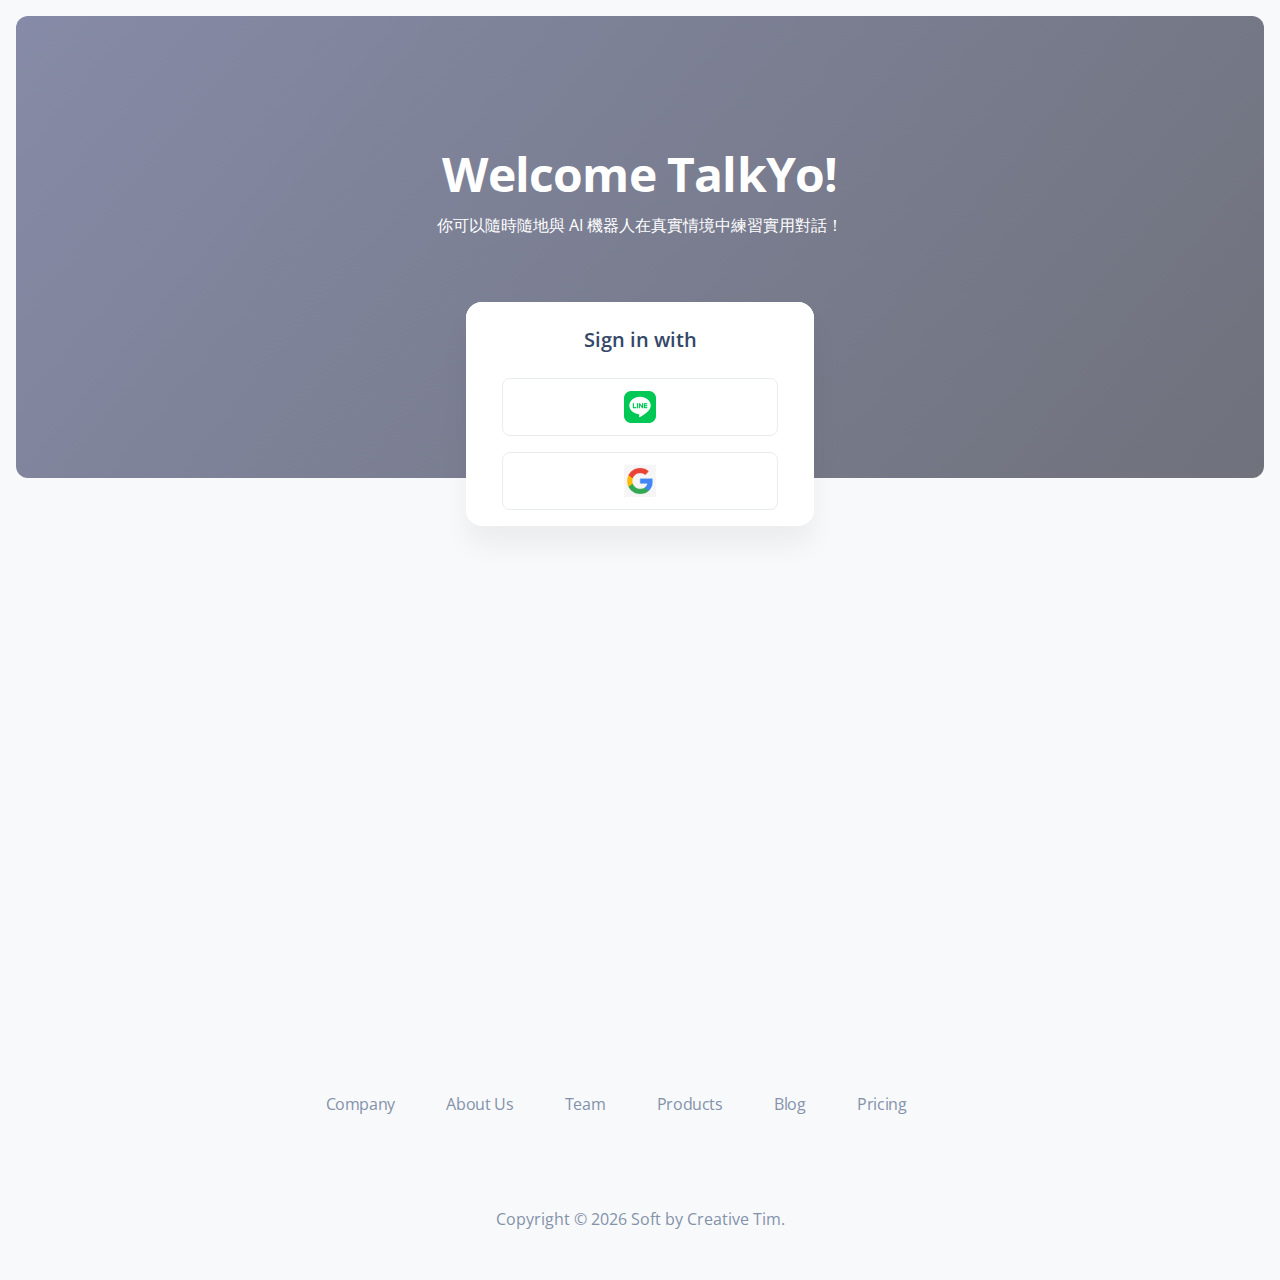
<file: src/main/resources/static/login.html>
<!--
=========================================================
* Soft UI Dashboard - v1.0.3
=========================================================

* Product Page: https://www.creative-tim.com/product/soft-ui-dashboard
* Copyright 2021 Creative Tim (https://www.creative-tim.com)
* Licensed under MIT (https://www.creative-tim.com/license)

* Coded by Creative Tim

=========================================================

* The above copyright notice and this permission notice shall be included in all copies or substantial portions of the Software.
-->
<!DOCTYPE html>
<html lang="en">

<head>
  <meta charset="utf-8" />
  <meta property="og:title" content="TalkYo">
  <meta property="og:description" content="TalkYo - 英文口說智慧學習，讓你更有自信開口說英文！">
  <meta property="og:url" content="https://gurula.cc/talkyo/index.html">
  <meta property="og:type" content="website">
  <meta property="og:image" content="img/favicon.png">
  <meta name="viewport" content="width=device-width, initial-scale=1, shrink-to-fit=no">
  <link rel="icon" type="image/png" href="img/favicon.png">
  <title>
    TalkYo
  </title>
  <!--     Fonts and icons     -->
  <link href="https://fonts.googleapis.com/css?family=Open+Sans:300,400,600,700" rel="stylesheet" />
  <!-- Nucleo Icons -->
  <link href="css/nucleo-icons.css" rel="stylesheet" />
  <link href="css/nucleo-svg.css" rel="stylesheet" />
  <!-- Font Awesome Icons -->
<!--  <script src="https://kit.fontawesome.com/42d5adcbca.js" crossorigin="anonymous"></script>-->
  <link href="css/nucleo-svg.css" rel="stylesheet" />
  <!-- CSS Files -->
  <link id="pagestyle" href="css/soft-ui-dashboard.css?v=1.0.3" rel="stylesheet" />
</head>

<body class="g-sidenav-show  bg-gray-100">
  <section class="min-vh-100 mb-8">
    <div class="page-header align-items-start min-vh-50 pb-11 m-3 border-radius-lg" style="padding-top: 5rem">
      <span class="mask bg-gradient-dark opacity-6"></span>
      <div class="container">
        <div class="row justify-content-center">
          <div class="col-lg-5 text-center mx-auto">
            <h1 class="text-white mb-2 mt-5">Welcome TalkYo!</h1>
            <p class="text-lead text-white">你可以隨時隨地與 AI 機器人在真實情境中練習實用對話！</p>
          </div>
        </div>
      </div>
    </div>
    <div class="container">
      <div class="row mt-lg-n10 mt-md-n11 mt-n10">
        <div class="col-xl-4 col-lg-5 col-md-7 mx-auto">
          <div class="card z-index-0">
            <div class="card-header text-center pt-4">
              <h5>Sign in with</h5>
            </div>
              <div class="row px-xl-5 px-sm-4 px-3 d-flex justify-content-center">
                  <a class="btn btn-outline-light w-100" href="oauth2/authorization/line">
                      <img src="img/LINE.png" style="width: 32px; height: 32px;">
                  </a>

                  <a class="btn btn-outline-light w-100" href="oauth2/authorization/google">
                      <img src="img/GOOGLE.png" style="width: 32px; height: 32px;">
                  </a>
              </div>
          </div>
        </div>
      </div>
    </div>
  </section>
  <!-- -------- START FOOTER 3 w/ COMPANY DESCRIPTION WITH LINKS & SOCIAL ICONS & COPYRIGHT ------- -->
  <footer class="footer py-5">
    <div class="container">
      <div class="row">
        <div class="col-lg-8 mb-4 mx-auto text-center">
          <a href="javascript:;" target="_blank" class="text-secondary me-xl-5 me-3 mb-sm-0 mb-2">
            Company
          </a>
          <a href="javascript:;" target="_blank" class="text-secondary me-xl-5 me-3 mb-sm-0 mb-2">
            About Us
          </a>
          <a href="javascript:;" target="_blank" class="text-secondary me-xl-5 me-3 mb-sm-0 mb-2">
            Team
          </a>
          <a href="javascript:;" target="_blank" class="text-secondary me-xl-5 me-3 mb-sm-0 mb-2">
            Products
          </a>
          <a href="javascript:;" target="_blank" class="text-secondary me-xl-5 me-3 mb-sm-0 mb-2">
            Blog
          </a>
          <a href="javascript:;" target="_blank" class="text-secondary me-xl-5 me-3 mb-sm-0 mb-2">
            Pricing
          </a>
        </div>
        <div class="col-lg-8 mx-auto text-center mb-4 mt-2">
          <a href="javascript:;" target="_blank" class="text-secondary me-xl-4 me-4">
            <span class="text-lg fab fa-dribbble"></span>
          </a>
          <a href="javascript:;" target="_blank" class="text-secondary me-xl-4 me-4">
            <span class="text-lg fab fa-twitter"></span>
          </a>
          <a href="javascript:;" target="_blank" class="text-secondary me-xl-4 me-4">
            <span class="text-lg fab fa-instagram"></span>
          </a>
          <a href="javascript:;" target="_blank" class="text-secondary me-xl-4 me-4">
            <span class="text-lg fab fa-pinterest"></span>
          </a>
          <a href="javascript:;" target="_blank" class="text-secondary me-xl-4 me-4">
            <span class="text-lg fab fa-github"></span>
          </a>
        </div>
      </div>
      <div class="row">
        <div class="col-8 mx-auto text-center mt-1">
          <p class="mb-0 text-secondary">
            Copyright © <script>
              document.write(new Date().getFullYear())
            </script> Soft by Creative Tim.
          </p>
        </div>
      </div>
    </div>
  </footer>
  <!-- -------- END FOOTER 3 w/ COMPANY DESCRIPTION WITH LINKS & SOCIAL ICONS & COPYRIGHT ------- -->
  <!--   Core JS Files   -->
  <script src="js/popper.min.js"></script>
  <script src="js/bootstrap.min.js"></script>
  <script src="js/perfect-scrollbar.min.js"></script>
  <script src="js/smooth-scrollbar.min.js"></script>
  <!-- Github buttons -->
  <script async defer src="https://buttons.github.io/buttons.js"></script>
  <!-- Control Center for Soft Dashboard: parallax effects, scripts for the example pages etc -->
  <script src="js/soft-ui-dashboard.min.js?v=1.0.3"></script>
  <script src="js/login.js"></script>
</body>

</html>
</file>
<file: src/main/resources/static/css/nucleo-icons.css>
/*--------------------------------

hermes-dashboard-icons Web Font - built using nucleoapp.com
License - nucleoapp.com/license/

-------------------------------- */
@font-face {
  font-family: 'NucleoIcons';
  src: url('../fonts/nucleo-icons.eot');
  src: url('../fonts/nucleo-icons.eot') format('embedded-opentype'), url('../fonts/nucleo-icons.woff2') format('woff2'), url('../fonts/nucleo-icons.woff') format('woff'), url('../fonts/nucleo-icons.ttf') format('truetype'), url('../fonts/nucleo-icons.svg') format('svg');
  font-weight: normal;
  font-style: normal;
}

/*------------------------
    base class definition
-------------------------*/
.ni {
  display: inline-block;
  font: normal normal normal 14px/1 NucleoIcons;
  font-size: inherit;
  text-rendering: auto;
  -webkit-font-smoothing: antialiased;
  -moz-osx-font-smoothing: grayscale;
}

/*------------------------
  change icon size
-------------------------*/
.ni-lg {
  font-size: 1.33333333em;
  line-height: 0.75em;
  vertical-align: -15%;
}

.ni-2x {
  font-size: 2em;
}

.ni-3x {
  font-size: 3em;
}

.ni-4x {
  font-size: 4em;
}

.ni-5x {
  font-size: 5em;
}

/*----------------------------------
  add a square/circle background
-----------------------------------*/
.ni.square,
.ni.circle {
  padding: 0.33333333em;
  vertical-align: -16%;
  background-color: #eee;
}

.ni.circle {
  border-radius: 50%;
}

/*------------------------
  list icons
-------------------------*/
.ni-ul {
  padding-left: 0;
  margin-left: 2.14285714em;
  list-style-type: none;
}

.ni-ul>li {
  position: relative;
}

.ni-ul>li>.ni {
  position: absolute;
  left: -1.57142857em;
  top: 0.14285714em;
  text-align: center;
}

.ni-ul>li>.ni.lg {
  top: 0;
  left: -1.35714286em;
}

.ni-ul>li>.ni.circle,
.ni-ul>li>.ni.square {
  top: -0.19047619em;
  left: -1.9047619em;
}

/*------------------------
  spinning icons
-------------------------*/
.ni.spin {
  -webkit-animation: nc-spin 2s infinite linear;
  -moz-animation: nc-spin 2s infinite linear;
  animation: nc-spin 2s infinite linear;
}

@-webkit-keyframes nc-spin {
  0% {
    -webkit-transform: rotate(0deg);
  }

  100% {
    -webkit-transform: rotate(360deg);
  }
}

@-moz-keyframes nc-spin {
  0% {
    -moz-transform: rotate(0deg);
  }

  100% {
    -moz-transform: rotate(360deg);
  }
}

@keyframes nc-spin {
  0% {
    -webkit-transform: rotate(0deg);
    -moz-transform: rotate(0deg);
    -ms-transform: rotate(0deg);
    -o-transform: rotate(0deg);
    transform: rotate(0deg);
  }

  100% {
    -webkit-transform: rotate(360deg);
    -moz-transform: rotate(360deg);
    -ms-transform: rotate(360deg);
    -o-transform: rotate(360deg);
    transform: rotate(360deg);
  }
}

/*------------------------
  rotated/flipped icons
-------------------------*/
.ni.rotate-90 {
  filter: progid:DXImageTransform.Microsoft.BasicImage(rotation=1);
  -webkit-transform: rotate(90deg);
  -moz-transform: rotate(90deg);
  -ms-transform: rotate(90deg);
  -o-transform: rotate(90deg);
  transform: rotate(90deg);
}

.ni.rotate-180 {
  filter: progid:DXImageTransform.Microsoft.BasicImage(rotation=2);
  -webkit-transform: rotate(180deg);
  -moz-transform: rotate(180deg);
  -ms-transform: rotate(180deg);
  -o-transform: rotate(180deg);
  transform: rotate(180deg);
}

.ni.rotate-270 {
  filter: progid:DXImageTransform.Microsoft.BasicImage(rotation=3);
  -webkit-transform: rotate(270deg);
  -moz-transform: rotate(270deg);
  -ms-transform: rotate(270deg);
  -o-transform: rotate(270deg);
  transform: rotate(270deg);
}

.ni.flip-y {
  filter: progid:DXImageTransform.Microsoft.BasicImage(rotation=0);
  -webkit-transform: scale(-1, 1);
  -moz-transform: scale(-1, 1);
  -ms-transform: scale(-1, 1);
  -o-transform: scale(-1, 1);
  transform: scale(-1, 1);
}

.ni.flip-x {
  filter: progid:DXImageTransform.Microsoft.BasicImage(rotation=2);
  -webkit-transform: scale(1, -1);
  -moz-transform: scale(1, -1);
  -ms-transform: scale(1, -1);
  -o-transform: scale(1, -1);
  transform: scale(1, -1);
}

/*------------------------
    font icons
-------------------------*/

.ni-active-40::before {
  content: "\ea02";
}

.ni-air-baloon::before {
  content: "\ea03";
}

.ni-album-2::before {
  content: "\ea04";
}

.ni-align-center::before {
  content: "\ea05";
}

.ni-align-left-2::before {
  content: "\ea06";
}

.ni-ambulance::before {
  content: "\ea07";
}

.ni-app::before {
  content: "\ea08";
}

.ni-archive-2::before {
  content: "\ea09";
}

.ni-atom::before {
  content: "\ea0a";
}

.ni-badge::before {
  content: "\ea0b";
}

.ni-bag-17::before {
  content: "\ea0c";
}

.ni-basket::before {
  content: "\ea0d";
}

.ni-bell-55::before {
  content: "\ea0e";
}

.ni-bold-down::before {
  content: "\ea0f";
}

.ni-bold-left::before {
  content: "\ea10";
}

.ni-bold-right::before {
  content: "\ea11";
}

.ni-bold-up::before {
  content: "\ea12";
}

.ni-bold::before {
  content: "\ea13";
}

.ni-book-bookmark::before {
  content: "\ea14";
}

.ni-books::before {
  content: "\ea15";
}

.ni-box-2::before {
  content: "\ea16";
}

.ni-briefcase-24::before {
  content: "\ea17";
}

.ni-building::before {
  content: "\ea18";
}

.ni-bulb-61::before {
  content: "\ea19";
}

.ni-bullet-list-67::before {
  content: "\ea1a";
}

.ni-bus-front-12::before {
  content: "\ea1b";
}

.ni-button-pause::before {
  content: "\ea1c";
}

.ni-button-play::before {
  content: "\ea1d";
}

.ni-button-power::before {
  content: "\ea1e";
}

.ni-calendar-grid-58::before {
  content: "\ea1f";
}

.ni-camera-compact::before {
  content: "\ea20";
}

.ni-caps-small::before {
  content: "\ea21";
}

.ni-cart::before {
  content: "\ea22";
}

.ni-chart-bar-32::before {
  content: "\ea23";
}

.ni-chart-pie-35::before {
  content: "\ea24";
}

.ni-chat-round::before {
  content: "\ea25";
}

.ni-check-bold::before {
  content: "\ea26";
}

.ni-circle-08::before {
  content: "\ea27";
}

.ni-cloud-download-95::before {
  content: "\ea28";
}

.ni-cloud-upload-96::before {
  content: "\ea29";
}

.ni-compass-04::before {
  content: "\ea2a";
}

.ni-controller::before {
  content: "\ea2b";
}

.ni-credit-card::before {
  content: "\ea2c";
}

.ni-curved-next::before {
  content: "\ea2d";
}

.ni-delivery-fast::before {
  content: "\ea2e";
}

.ni-diamond::before {
  content: "\ea2f";
}

.ni-email-83::before {
  content: "\ea30";
}

.ni-fat-add::before {
  content: "\ea31";
}

.ni-fat-delete::before {
  content: "\ea32";
}

.ni-fat-remove::before {
  content: "\ea33";
}

.ni-favourite-28::before {
  content: "\ea34";
}

.ni-folder-17::before {
  content: "\ea35";
}

.ni-glasses-2::before {
  content: "\ea36";
}

.ni-hat-3::before {
  content: "\ea37";
}

.ni-headphones::before {
  content: "\ea38";
}

.ni-html5::before {
  content: "\ea39";
}

.ni-istanbul::before {
  content: "\ea3a";
}

.ni-key-25::before {
  content: "\ea3b";
}

.ni-laptop::before {
  content: "\ea3c";
}

.ni-like-2::before {
  content: "\ea3d";
}

.ni-lock-circle-open::before {
  content: "\ea3e";
}

.ni-map-big::before {
  content: "\ea3f";
}

.ni-mobile-button::before {
  content: "\ea40";
}

.ni-money-coins::before {
  content: "\ea41";
}

.ni-note-03::before {
  content: "\ea42";
}

.ni-notification-70::before {
  content: "\ea43";
}

.ni-palette::before {
  content: "\ea44";
}

.ni-paper-diploma::before {
  content: "\ea45";
}

.ni-pin-3::before {
  content: "\ea46";
}

.ni-planet::before {
  content: "\ea47";
}

.ni-ruler-pencil::before {
  content: "\ea48";
}

.ni-satisfied::before {
  content: "\ea49";
}

.ni-scissors::before {
  content: "\ea4a";
}

.ni-send::before {
  content: "\ea4b";
}

.ni-settings-gear-65::before {
  content: "\ea4c";
}

.ni-settings::before {
  content: "\ea4d";
}

.ni-single-02::before {
  content: "\ea4e";
}

.ni-single-copy-04::before {
  content: "\ea4f";
}

.ni-sound-wave::before {
  content: "\ea50";
}

.ni-spaceship::before {
  content: "\ea51";
}

.ni-square-pin::before {
  content: "\ea52";
}

.ni-support-16::before {
  content: "\ea53";
}

.ni-tablet-button::before {
  content: "\ea54";
}

.ni-tag::before {
  content: "\ea55";
}

.ni-tie-bow::before {
  content: "\ea56";
}

.ni-time-alarm::before {
  content: "\ea57";
}

.ni-trophy::before {
  content: "\ea58";
}

.ni-tv-2::before {
  content: "\ea59";
}

.ni-umbrella-13::before {
  content: "\ea5a";
}

.ni-user-run::before {
  content: "\ea5b";
}

.ni-vector::before {
  content: "\ea5c";
}

.ni-watch-time::before {
  content: "\ea5d";
}

.ni-world::before {
  content: "\ea5e";
}

.ni-zoom-split-in::before {
  content: "\ea5f";
}

.ni-collection::before {
  content: "\ea60";
}

.ni-image::before {
  content: "\ea61";
}

.ni-shop::before {
  content: "\ea62";
}

.ni-ungroup::before {
  content: "\ea63";
}

.ni-world-2::before {
  content: "\ea64";
}

.ni-ui-04::before {
  content: "\ea65";
}


/* all icon font classes list here */
</file>
<file: src/main/resources/static/css/nucleo-svg.css>
/* Generated using nucleoapp.com */
/* --------------------------------

Icon colors

-------------------------------- */

.icon {
  display: inline-block;
  /* icon primary color */
  color: #111111;
  height: 1em;
  width: 1em;
}

.icon use {
  /* icon secondary color - fill */
  fill: #7ea6f6;
}

.icon.icon-outline use {
  /* icon secondary color - stroke */
  stroke: #7ea6f6;
}

/* --------------------------------

Change icon size

-------------------------------- */

.icon-xs {
  height: 0.5em;
  width: 0.5em;
}

.icon-sm {
  height: 0.8em;
  width: 0.8em;
}

.icon-lg {
  height: 1.6em;
  width: 1.6em;
}

.icon-xl {
  height: 2em;
  width: 2em;
}

/* -------------------------------- 

Align icon and text 

-------------------------------- */

.icon-text-aligner {
  /* add this class to parent element that contains icon + text */
  display: flex;
  align-items: center;
}

.icon-text-aligner .icon {
  color: inherit;
  margin-right: 0.4em;
}

.icon-text-aligner .icon use {
  color: inherit;
  fill: currentColor;
}

.icon-text-aligner .icon.icon-outline use {
  stroke: currentColor;
}

/* -------------------------------- 

Icon reset values - used to enable color customizations

-------------------------------- */

.icon {
  fill: currentColor;
  stroke: none;
}

.icon.icon-outline {
  fill: none;
  stroke: currentColor;
}

.icon use {
  stroke: none;
}

.icon.icon-outline use {
  fill: none;
}

/* -------------------------------- 

Stroke effects - Nucleo outline icons

- 16px icons -> up to 1px stroke (16px outline icons do not support stroke changes)
- 24px, 32px icons -> up to 2px stroke
- 48px, 64px icons -> up to 4px stroke

-------------------------------- */

.icon-outline.icon-stroke-1 {
  stroke-width: 1px;
}

.icon-outline.icon-stroke-2 {
  stroke-width: 2px;
}

.icon-outline.icon-stroke-3 {
  stroke-width: 3px;
}

.icon-outline.icon-stroke-4 {
  stroke-width: 4px;
}

.icon-outline.icon-stroke-1 use,
.icon-outline.icon-stroke-3 use {
  -webkit-transform: translateX(0.5px) translateY(0.5px);
  -moz-transform: translateX(0.5px) translateY(0.5px);
  -ms-transform: translateX(0.5px) translateY(0.5px);
  -o-transform: translateX(0.5px) translateY(0.5px);
  transform: translateX(0.5px) translateY(0.5px);
}
</file>
